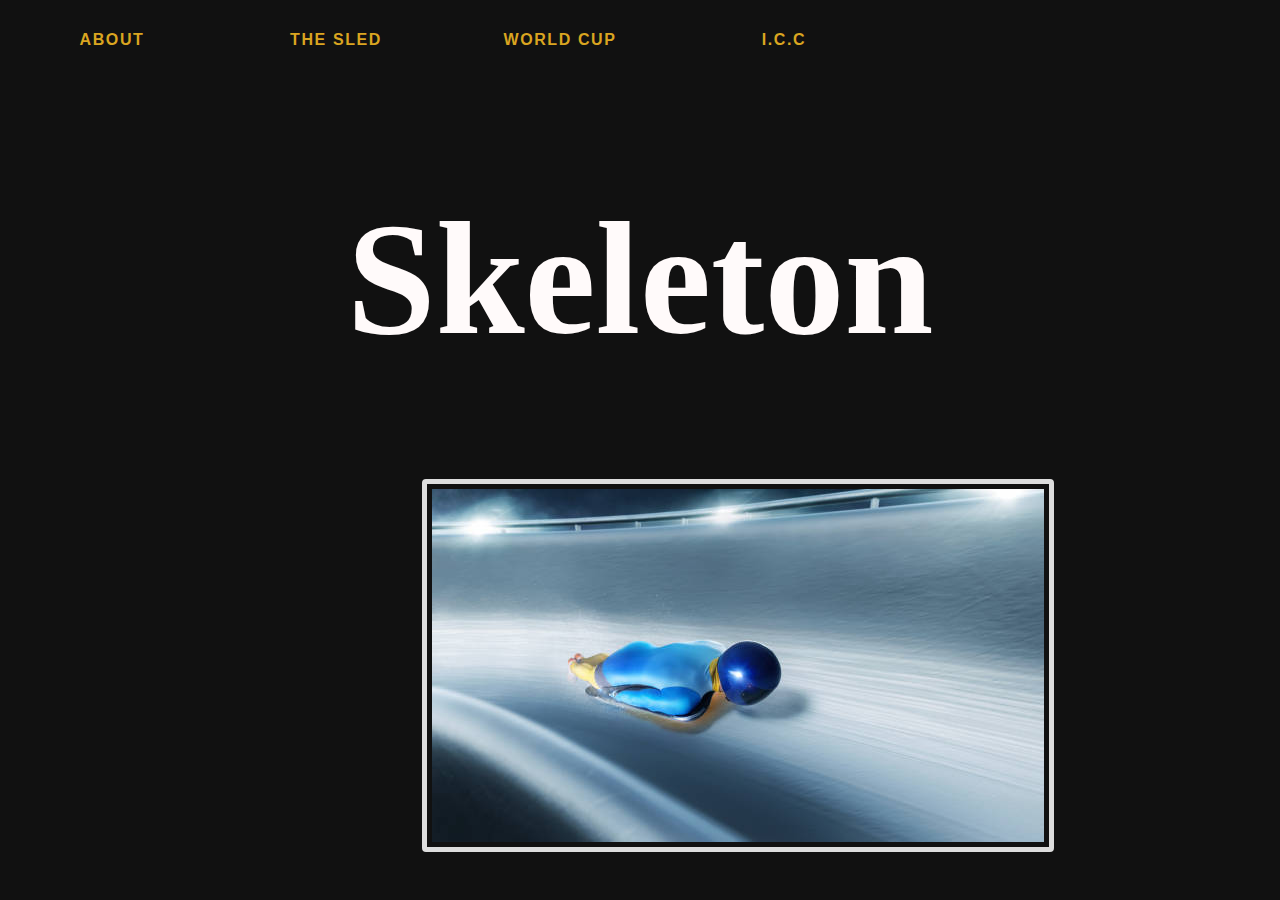
<file: index.html>
<!DOCTYPE html>
<html lang="en">
<head>
    <meta charset="UTF-8">
    <meta http-equiv="X-UA-Compatible" content="IE=edge">
    <meta name="viewport" content="width=device-width, initial-scale=1.0">
    <link rel="stylesheet" type="text/css" href="styles.css" />
    <title>Skeleton</title>
</head>
<body>
    <ul>
    <li>
    <a href="skeleton.html"> About
    <span>About</span>
    </a>
    </li>
    <li>
    <a href="sled.html"> The Sled
    <span>The Sled</span>
    </a>
    </li>
    <li>
    <a href="worldcup.html"> World Cup
    <span>World Cup</span>
    </a>
    </li>
    <li>
    <a href="icc.html"> I.C.C
    <span>I.C.C</span>
    </a>
    </li>
    </ul>

    <h1>Skeleton</h1>

    <div class="image">
        <img src="img/skeleton_sport2.jpg" alt="Skeletoning">
    </div>
</body>


</html>
</file>
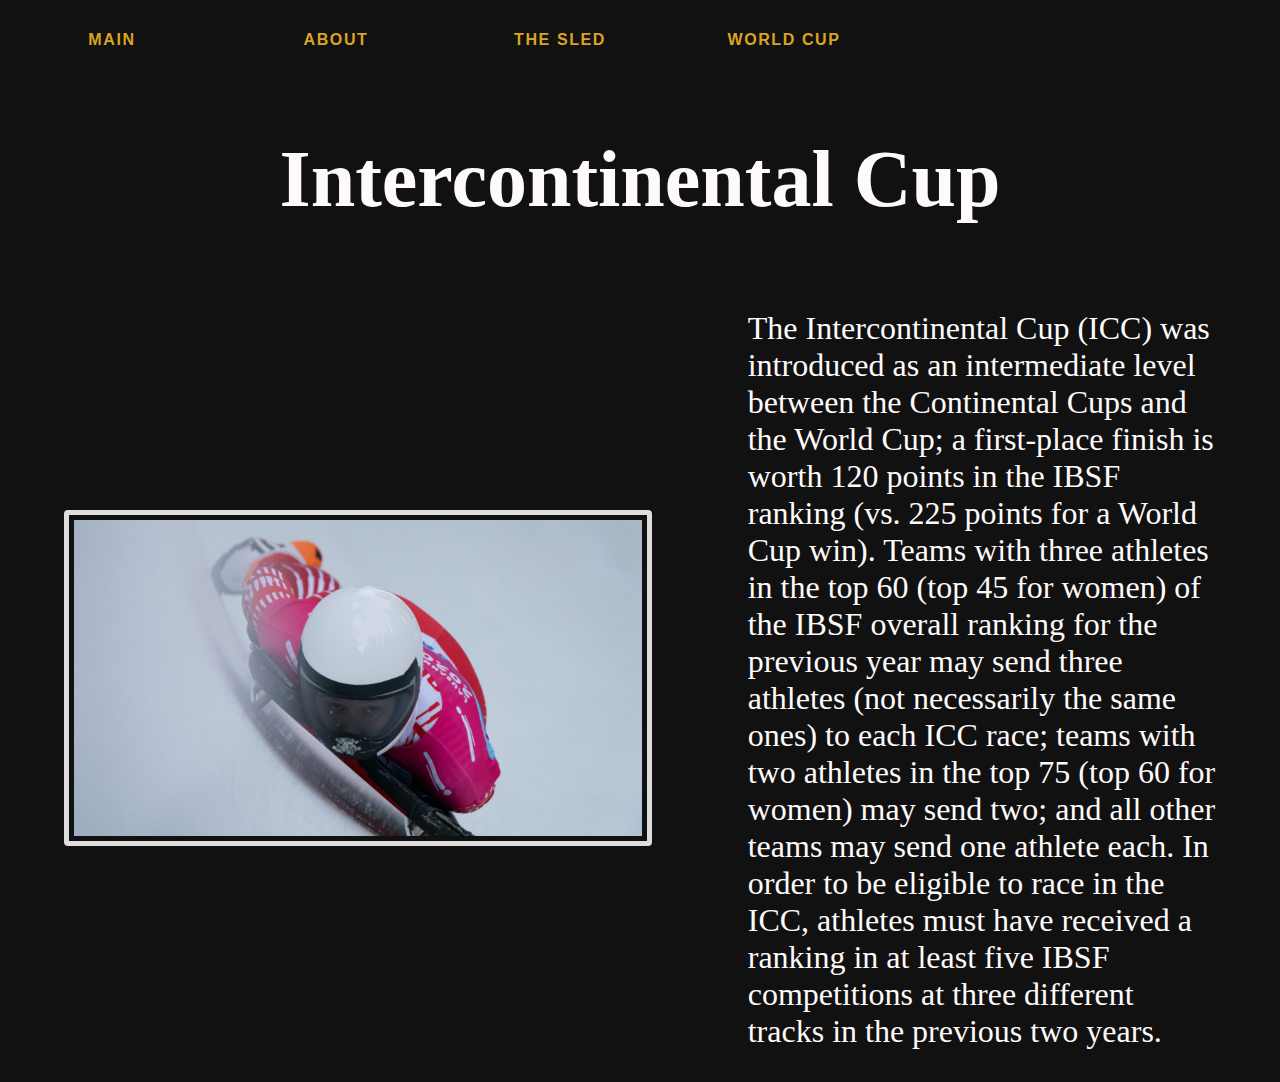
<file: icc.html>
<!DOCTYPE html>
<html lang="en">
<head>
    <meta charset="UTF-8">
    <meta http-equiv="X-UA-Compatible" content="IE=edge">
    <meta name="viewport" content="width=device-width, initial-scale=1.0">
    <link rel="stylesheet" type="text/css" href="skeleton.css" />
    <title>Intercontinental Cup</title>
    
</head>
<body>
    <ul>
        <li>
        <a href="index.html"> Main
        <span>Main</span>
        </a>
        </li>
        <li>
        <a href="skeleton.html"> About
        <span>About</span>
        </a>
        </li>
        <li>
        <a href="sled.html"> The Sled
        <span>The Sled</span>
        </a>
        </li>
        <li>
        <a href="worldcup.html"> World Cup
        <span>World Cup</span>
        </a>
        </li>
    </ul>
        

    <h1>Intercontinental Cup</h1>

    <div class="container">
        <div class="image containerr">
          <img src="img/icc.jpg" alt="Skeleton in action" height="1300%" width="1300%">
        </div>
        <div class="text">
           <p>
            The Intercontinental Cup (ICC) was introduced as an intermediate level between the Continental Cups and the World Cup; a first-place finish is worth 120 points in the IBSF ranking (vs. 225 points for a World Cup win). Teams with three athletes in the top 60 (top 45 for women) of the IBSF overall ranking for the previous year may send three athletes (not necessarily the same ones) to each ICC race; teams with two athletes in the top 75 (top 60 for women) may send two; and all other teams may send one athlete each. In order to be eligible to race in the ICC, athletes must have received a ranking in at least five IBSF competitions at three different tracks in the previous two years.

           </p>
        </div>
      </div>
  

</body>
</html>
</file>
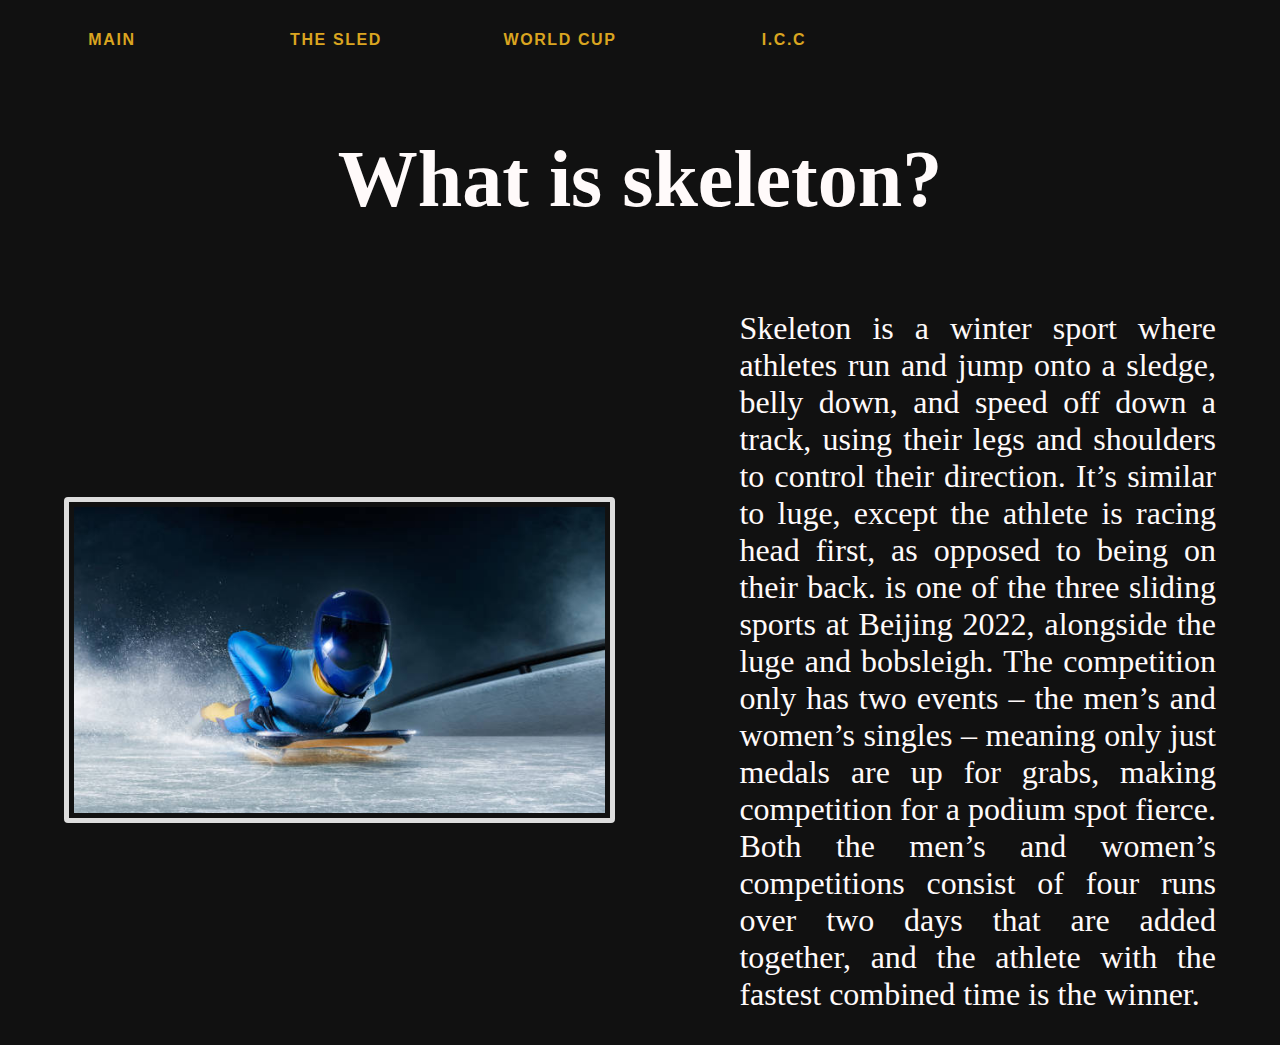
<file: skeleton.html>
<!DOCTYPE html>
<html lang="en">
<head>
    <meta charset="UTF-8">
    <meta http-equiv="X-UA-Compatible" content="IE=edge">
    <meta name="viewport" content="width=device-width, initial-scale=1.0">
    <link rel="stylesheet" type="text/css" href="skeleton.css" />
    <title>About</title>
    
</head>
<body>
    <ul>
        <li>
        <a href="index.html"> Main
        <span>Main</span>
        </a>
        </li>
        <li>
        <a href="sled.html"> The Sled
        <span>The Sled</span>
        </a>
        </li>
        <li>
        <a href="worldcup.html"> World Cup
        <span>World Cup</span>
        </a>
        </li>
        <li>
        <a href="icc.html"> I.C.C
        <span>I.C.C</span>
        </a>
        </li>
    </ul>
        

    <h1>What is skeleton?</h1>

    <div class="container">
        <div class="image containerr">
          <img src="img/skeleton_sport.jpg" alt="Skeleton in action" height="1500%" width="1500%">
        </div>
        <div class="text">
           <p align="justify">
            Skeleton is a winter sport where athletes run and jump onto a sledge, belly down, and speed off down a track, using their legs and shoulders to control their direction. It’s similar to luge, except the athlete is racing head first, as opposed to being on their back.
            is one of the three sliding sports at Beijing 2022, alongside the luge and bobsleigh. The competition only has two events – the men’s and women’s singles – meaning only  just  medals are up for grabs, making competition for a podium spot fierce.
            Both the men’s and women’s competitions consist of four runs over two days that are added together, and the athlete with the fastest combined time is the winner.

           </p>
        </div>
      </div>
  

</body>
</html>
</file>
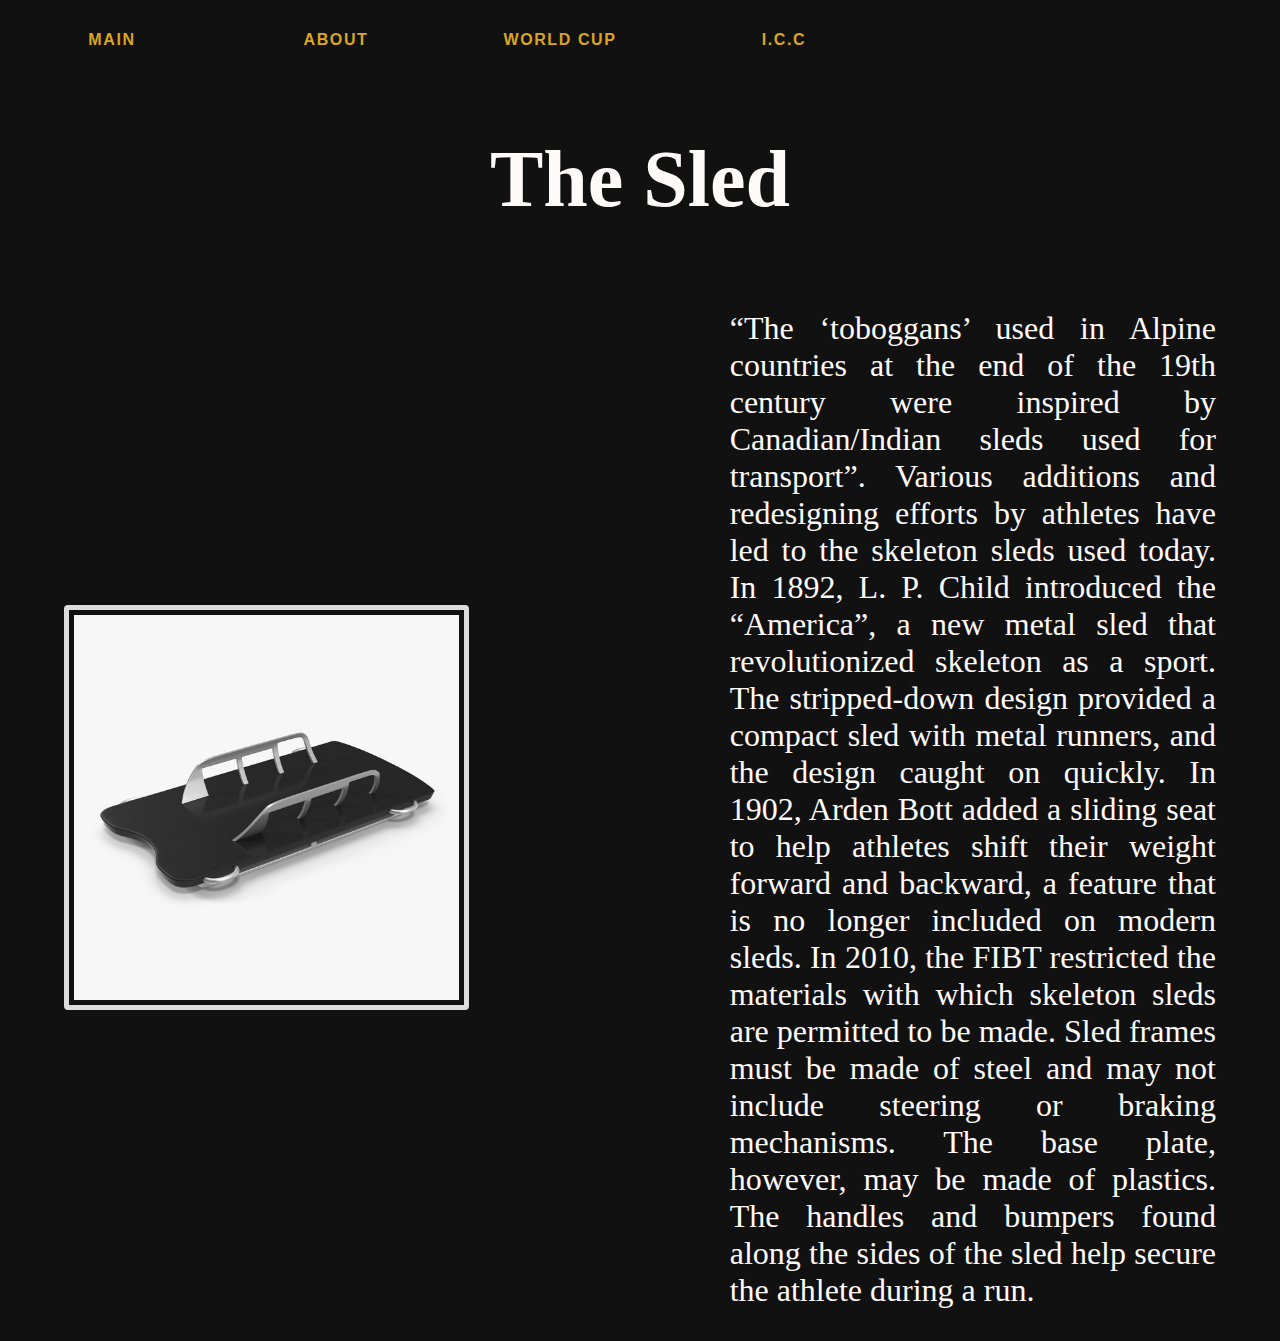
<file: sled.html>
<!DOCTYPE html>
<html lang="en">
<head>
    <meta charset="UTF-8">
    <meta http-equiv="X-UA-Compatible" content="IE=edge">
    <meta name="viewport" content="width=device-width, initial-scale=1.0">
    <link rel="stylesheet" type="text/css" href="skeleton.css" />
    <title>The Sled</title>
    
</head>
<body>
    <ul>
        <li>
        <a href="index.html"> Main
        <span>Main</span>
        </a>
        </li>
        <li>
        <a href="skeleton.html"> About
        <span>About</span>
        </a>
        </li>
        <li>
        <a href="worldcup.html"> World Cup
        <span>World Cup</span>
        </a>
        </li>
        <li>
        <a href="icc.html"> I.C.C
        <span>I.C.C</span>
        </a>
        </li>
    </ul>
        

    <h1>The Sled</h1>

    <div class="container">
        <div class="image containerr">
          <img src="img/sled.jpg" alt="Skeleton in action" height="1500%" width="1500%">
        </div>
        <div class="text">
           <p align="justify">
            “The ‘toboggans’ used in Alpine countries at the end of the 19th century were inspired by Canadian/Indian sleds used for transport”. Various additions and redesigning efforts by athletes have led to the skeleton sleds used today. In 1892, L. P. Child introduced the “America”, a new metal sled that revolutionized skeleton as a sport. The stripped-down design provided a compact sled with metal runners, and the design caught on quickly. In 1902, Arden Bott added a sliding seat to help athletes shift their weight forward and backward, a feature that is no longer included on modern sleds.
            In 2010, the FIBT restricted the materials with which skeleton sleds are permitted to be made. Sled frames must be made of steel and may not include steering or braking mechanisms. The base plate, however, may be made of plastics. The handles and bumpers found along the sides of the sled help secure the athlete during a run.

           </p>
        </div>
      </div>
  

</body>
</html>
</file>
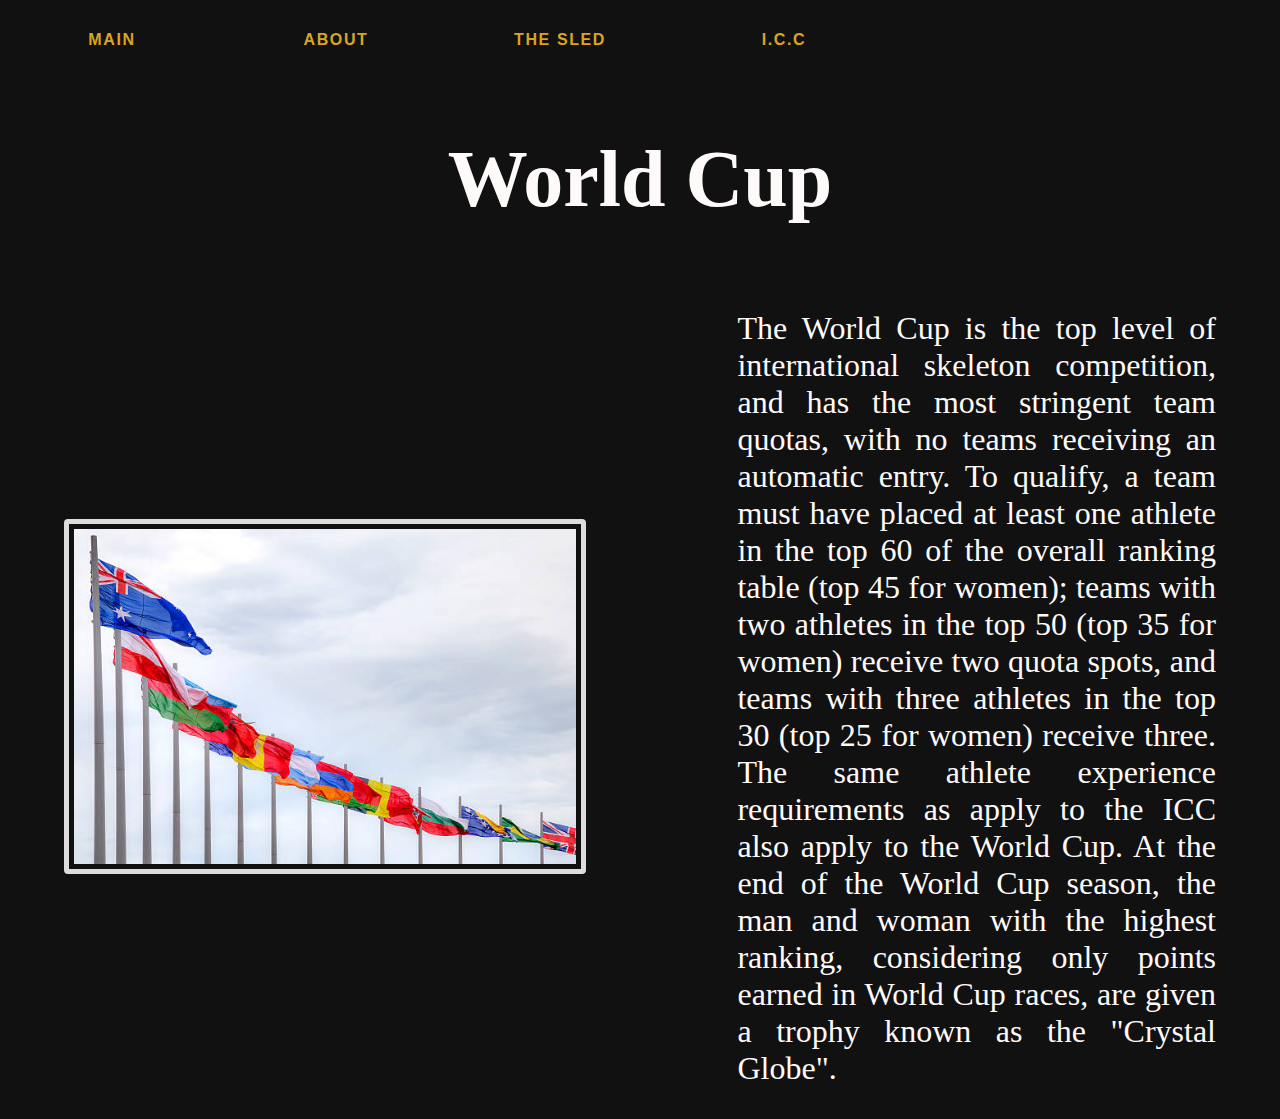
<file: worldcup.html>
<!DOCTYPE html>
<html lang="en">
<head>
    <meta charset="UTF-8">
    <meta http-equiv="X-UA-Compatible" content="IE=edge">
    <meta name="viewport" content="width=device-width, initial-scale=1.0">
    <link rel="stylesheet" type="text/css" href="skeleton.css" />
    <title>World Cup</title>
    
</head>
<body>
    <ul>
        <li>
        <a href="index.html"> Main
        <span>Main</span>
        </a>
        </li>
        <li>
        <a href="skeleton.html"> About
        <span>About</span>
        </a>
        </li>
        <li>
        <a href="sled.html"> The Sled
        <span>The Sled</span>
        </a>
        </li>
        <li>
        <a href="icc.html"> I.C.C
        <span>I.C.C</span>
        </a>
        </li>
    </ul>
        

    <h1>World Cup</h1>

    <div class="container">
        <div class="image containerr">
          <img src="img/world_cup.jpg" alt="Flags" height="1500%" width="1500%">
        </div>
        <div class="text">
           <p align="justify">
            The World Cup is the top level of international skeleton competition, and has the most stringent team quotas, with no teams receiving an automatic entry. To qualify, a team must have placed at least one athlete in the top 60 of the overall ranking table (top 45 for women); teams with two athletes in the top 50 (top 35 for women) receive two quota spots, and teams with three athletes in the top 30 (top 25 for women) receive three. The same athlete experience requirements as apply to the ICC also apply to the World Cup. At the end of the World Cup season, the man and woman with the highest ranking, considering only points earned in World Cup races, are given a trophy known as the "Crystal Globe".

           </p>
        </div>
      </div>
  

</body>
</html>
</file>
<file: styles.css>
body {
    background-color: #111;
    margin: 0;
}

ul {
    list-style-type: none;
    margin: 0;
    padding: 0;
    display: flex;
}

ul li a {
    --c: goldenrod;
    color: var(--c);
    font-size: 16px;
    border-radius: 0.5em;
    width: 12em;
    height: 3em;
    text-transform: uppercase;
    font-weight: bold;
    font-family: sans-serif;
    letter-spacing: 0.1em;
    text-align: center;
    line-height: 3em;
    position: relative;
    overflow: hidden;
    z-index: 1;
    transition: 0.5s;
    margin: 1em;
    float: left;
    text-decoration: none;
}

ul li span {
    position: absolute;
    width: 103%;
    height: 100%;
    background-color: var(--c);
    transform: translateY(150%);
    border-radius: 50%;
    left: calc((var(--n) - 1) * 25%);
    transition: 0.2s;
    transition-delay: calc((var(--n) - 1) * 0.1s);
}

ul li a:hover {
    color: black;
}

ul li a:hover span {
    transform: translateY(0) scale(1.5);
}

ul li a span:nth-child(1) {
    --n: 1;
}

ul li a span:nth-child(2) {
    --n: 2;
}

ul li a span:nth-child(3) {
    --n: 3;
}

h1 {
    text-align: center;
    font-size: 1000%;
    color: snow;
}


.image {
    margin-left: 33%;
}

img {
    border: 5px solid #ddd;
    border-radius: 4px;
    padding: 5px;
}
</file>
<file: skeleton.css>
h1 {
    text-align: center;
    color: snow;
    font-size: 500%;
}

body {
    background-color: #111;
    margin: 0;
}

ul {
    list-style-type: none;
    margin: 0;
    padding: 0;
    display: flex;
}

ul li a {
    --c: goldenrod;
    color: var(--c);
    font-size: 16px;
    border-radius: 0.5em;
    width: 12em;
    height: 3em;
    text-transform: uppercase;
    font-weight: bold;
    font-family: sans-serif;
    letter-spacing: 0.1em;
    text-align: center;
    line-height: 3em;
    position: relative;
    overflow: hidden;
    z-index: 1;
    transition: 0.5s;
    margin: 1em;
    float: left;
    text-decoration: none;
}

ul li span {
    position: absolute;
    width: 103%;
    height: 100%;
    background-color: var(--c);
    transform: translateY(150%);
    border-radius: 50%;
    left: calc((var(--n) - 1) * 25%);
    transition: 0.2s;
    transition-delay: calc((var(--n) - 1) * 0.1s);
}

ul li a:hover {
    color: black;
}

ul li a:hover span {
    transform: translateY(0) scale(1.5);
}

ul li a span:nth-child(1) {
    --n: 1;
}

ul li a span:nth-child(2) {
    --n: 2;
}

ul li a span:nth-child(3) {
    --n: 3;
}

/*p {
    color: snow;
    margin-left: 5%;
    margin-right: 50%;
    font-size: 200%
}*/

.container {
    display: flex;
    align-items: center;
    justify-content: center
}
  
.image {
    margin-left: 5%;
}

img {
    border: 5px solid #ddd;
    border-radius: 4px;
    padding: 5px;
}


.text {
    font-size: 200%;
    padding-left: 50%;
    color: snow;
    margin-right: 5%;
 }
</file>
